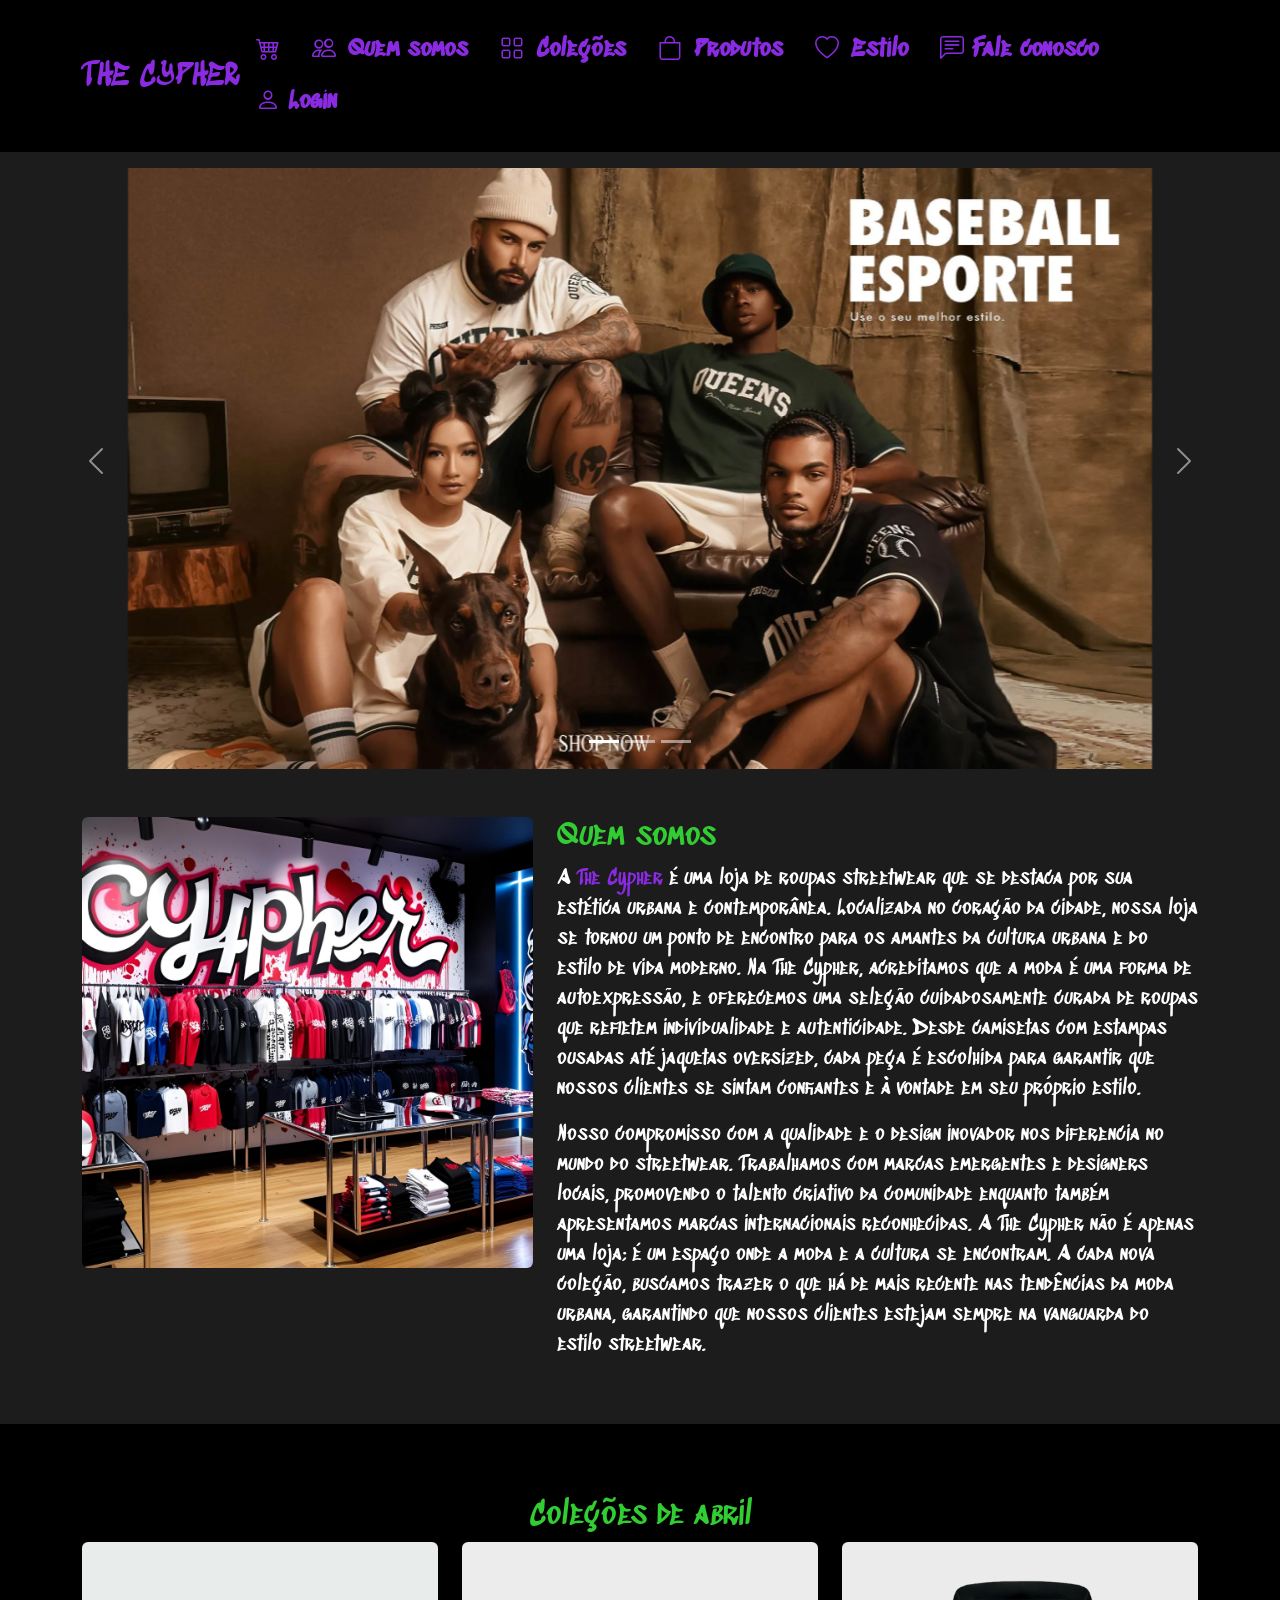
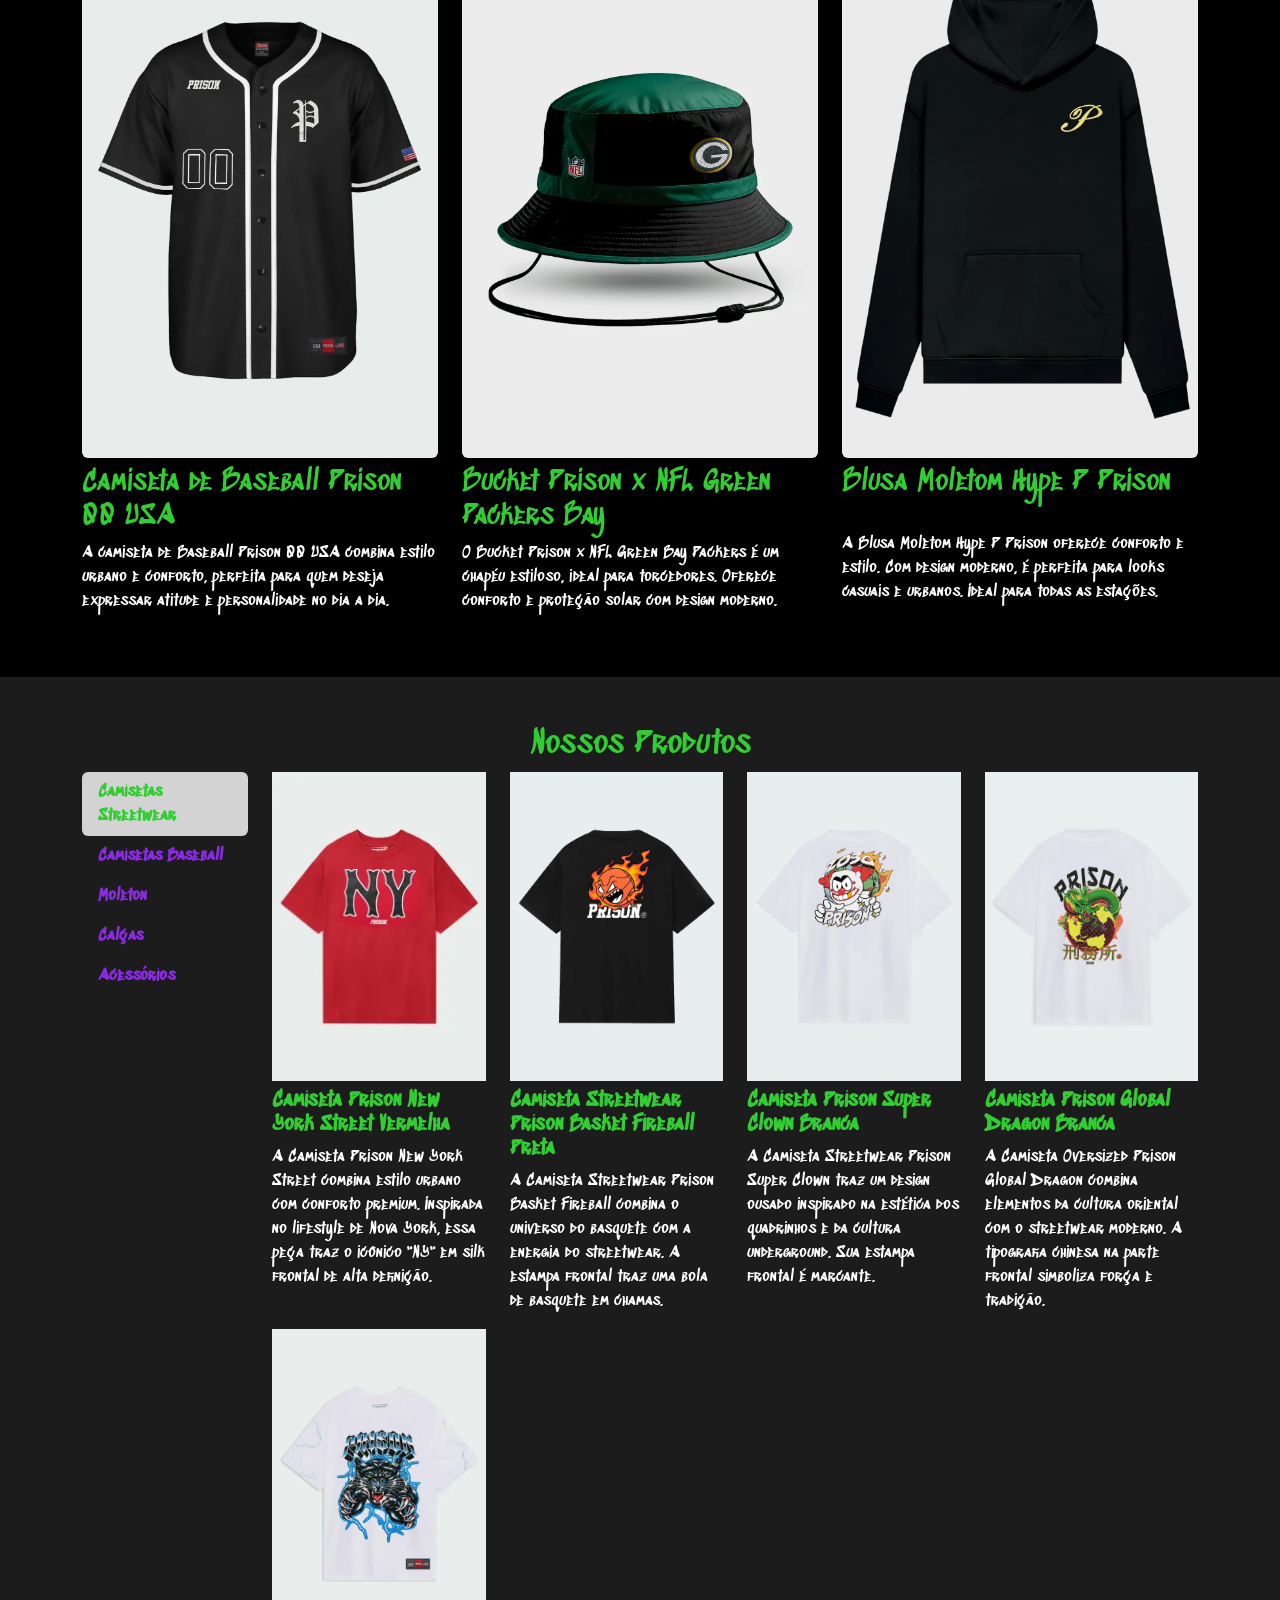
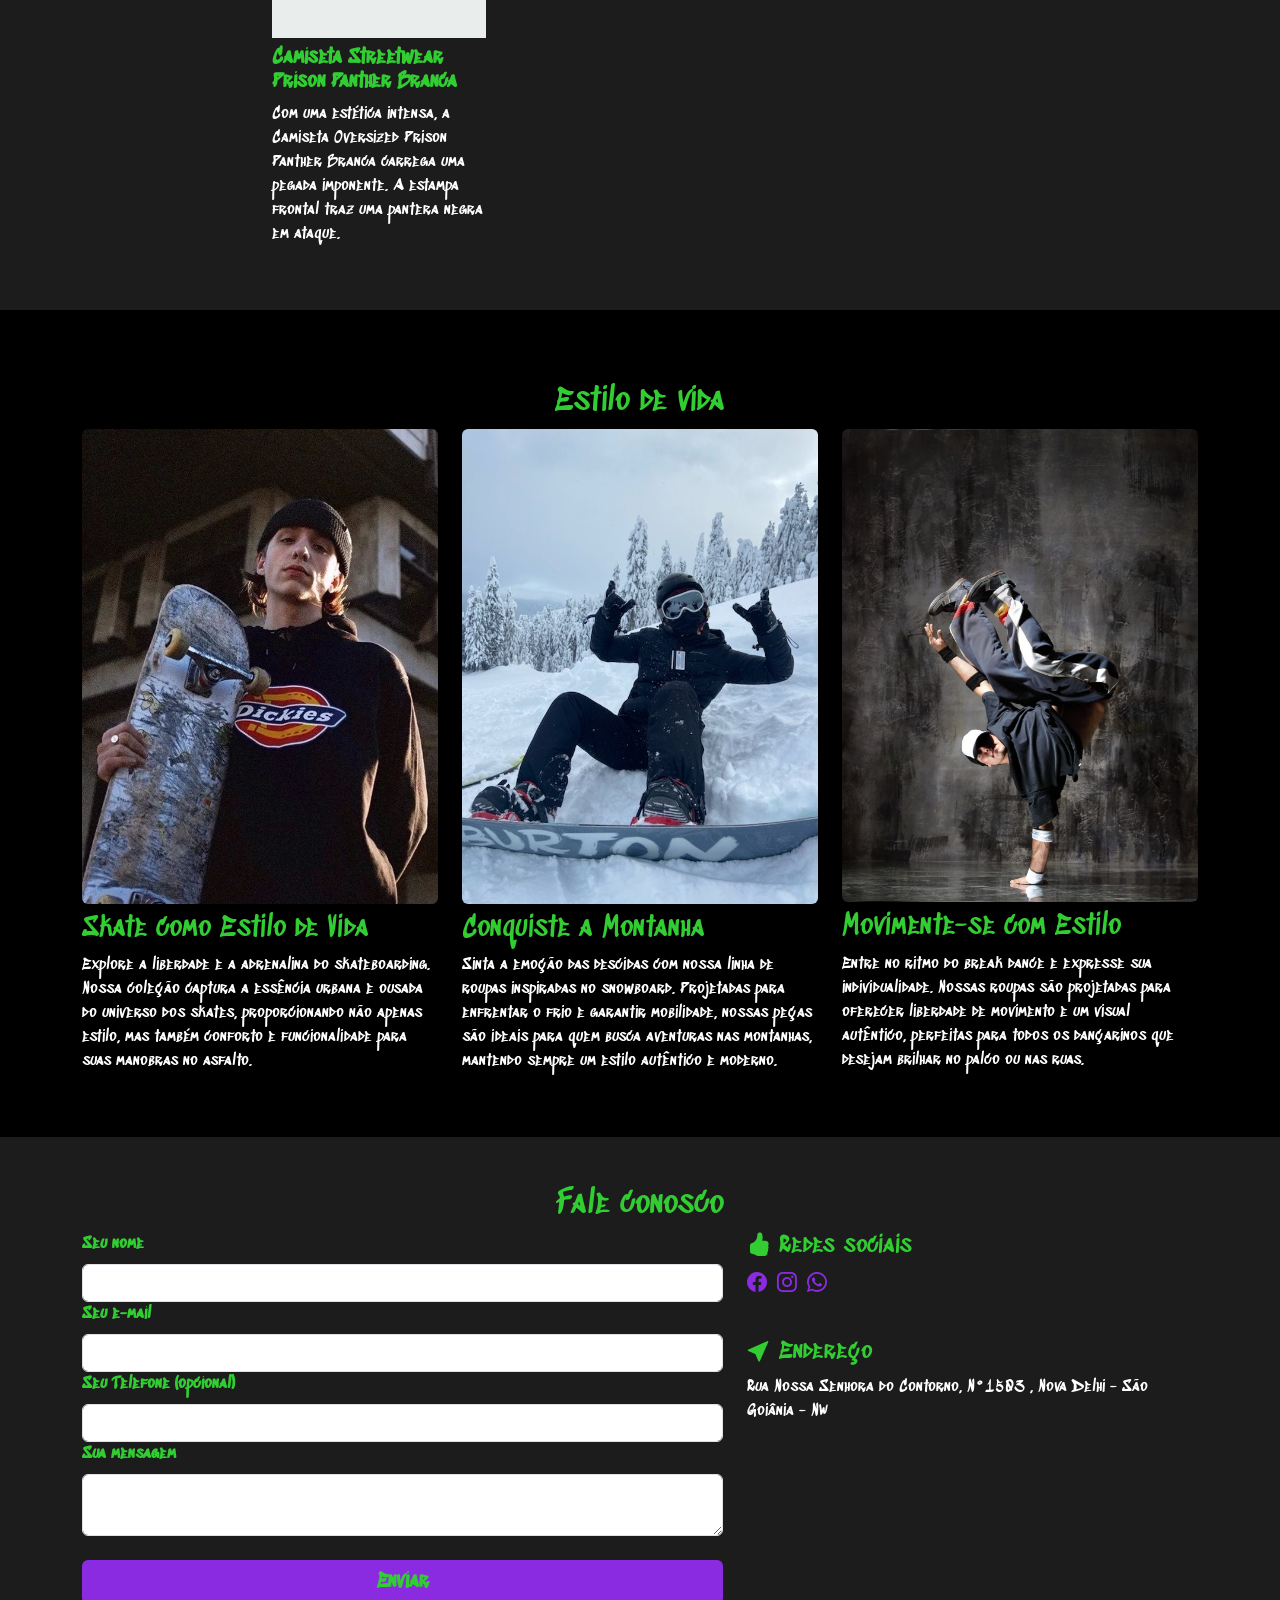
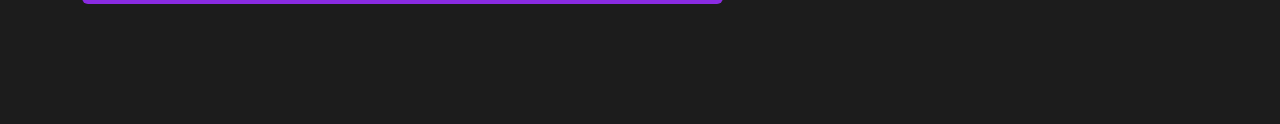
<file: index.html>
<!DOCTYPE html>  
<html lang="pt-br">  
<head>  
    <meta charset="UTF-8">  
    <meta name="viewport" content="width=device-width, initial-scale=1.0">  
    <link href="https://cdn.jsdelivr.net/npm/bootstrap@5.3.5/dist/css/bootstrap.min.css" rel="stylesheet" integrity="sha384-SgOJa3DmI69IUzQ2PVdRZhwQ+dy64/BUtbMJw1MZ8t5HZApcHrRKUc4W0kG879m7" crossorigin="anonymous">  
    <link rel="preconnect" href="https://fonts.googleapis.com">  
    <link rel="preconnect" href="https://fonts.gstatic.com" crossorigin>  
    <link href="https://fonts.googleapis.com/css2?family=Sedgwick+Ave&family=Sedgwick+Ave+Display&family=Special+Gothic+Condensed+One&display=swap" rel="stylesheet">  
    <link rel="stylesheet" href="https://cdn.jsdelivr.net/npm/bootstrap-icons@1.11.3/font/bootstrap-icons.min.css">  
    <link rel="stylesheet" href="css/style.css">  
    <title>THE CYPHER ORIGIN</title>  
</head>  
<body>  
    <header class="navbar navbar-expand-lg sticky-top p-4" id="cabecalho">  
        <div class="container">  
            <h1 class="navbar-brand m-0 fs-2 title-cor">THE CYPHER</h1>  
            <button class="navbar-toggler" data-bs-toggle="collapse" data-bs-target="#Menu-nav">  
                <span class="navbar-toggler-icon"></span>  
            </button>  
            <nav class="navbar-collapse collapse justify-content-end" id="Menu-nav">  
                <ul class="nav nav-pills d-block d-md-flex">  
                    <li class="nav-item fw fw-bold">  
                        <a href="pages/carrinho.html" class="nav-link fs-4">  
                            <i class="bi bi-cart4"></i>    
                        </a>  
                    </li>  
                    <li class="nav-item fw fw-bold">  
                        <a href="#quem-somos" class="nav-link active fs-4">  
                            <i class="bi bi-people me-1"></i>  
                            Quem somos  
                        </a>  
                    </li>  
                    <li class="nav-item fw fw-bold">  
                        <a href="#Coleções" class="nav-link fs-4">  
                            <i class="bi bi-grid me-1"></i>  
                            Coleções  
                        </a>  
                    </li>  
                    <li class="nav-item fw fw-bold">  
                        <a href="#Produtos" class="nav-link fs-4">  
                            <i class="bi bi-bag me-1"></i>  
                            Produtos  
                        </a>  
                    </li>  
                    <li class="nav-item fw fw-bold">  
                        <a href="#Estilo-vida" class="nav-link fs-4">  
                            <i class="bi bi-heart me-1"></i>  
                            Estilo  
                        </a>  
                    </li>  
                    <li class="nav-item fw fw-bold">  
                        <a href="#fale-conosco" class="nav-link fs-4">  
                            <i class="bi bi-chat-left-text"></i>  
                            Fale conosco  
                        </a>  
                    </li>
                    <li class="nav-item fw fw-bold">  
                        <a href="pages/cruid.html" class="nav-link fs-4">  
                            <i class="bi bi bi-person"></i>  
                                Login
                        </a>  
                    </li>        
                </ul>  
            </nav>  
        </div>  
    </header>  
    <div data-bs-spy="scroll" data-bs-target="#cabecalho" data-bs-smooth-scroll="true">  
        <section>  
            <div class="carousel slide pt-3" data-bs-ride="carousel" id="carousel">  
                <div class="carousel-inner">  
                    <div class="carousel-item active" data-bs-interval="5000">  
                        <div class="d-flex justify-content-center">  
                            <img class="img-fluid" src="./img/banner_basket.webp" alt="Banner de basquete" style="width: 80%;">  
                        </div>  
                    </div>  
                    <div class="carousel-item" data-bs-interval="5000">  
                        <div class="d-flex justify-content-center">
                            <img class="img-fluid" src="./img/prisonbaner.webp" alt="Banner da prisão" style="width: 80%;">  
                        </div>
                    </div>  
                    <div class="carousel-item" data-bs-interval="5000">  
                        <div class="d-flex justify-content-center">
                            <img class="img-fluid" src="./img/baner-fottamerican.webp" alt="Banner de futebol americano" style="width: 80%;">  
                        </div>
                    </div>  
                </div>  
                <button class="carousel-control-prev" type="button" data-bs-target="#carousel" data-bs-slide="prev">  
                    <span class="carousel-control-prev-icon"></span>  
                    <span class="visually-hidden">Anterior</span>  
                </button>  
                <button class="carousel-control-next" type="button" data-bs-target="#carousel" data-bs-slide="next">  
                    <span class="carousel-control-next-icon"></span>  
                    <span class="visually-hidden">Próximo</span>  
                </button>  
                <div class="carousel-indicators">  
                    <button type="button" data-bs-target="#carousel" class="active" data-bs-slide-to="0"></button>  
                    <button type="button" data-bs-target="#carousel" data-bs-slide-to="1"></button>  
                    <button type="button" data-bs-target="#carousel" data-bs-slide-to="2"></button>  
                </div>  
            </div> 
            <div class="pt-5 pb-5" id="quem-somos">
                <div class="container">
                    <div class="row">
                        <div class="col-md-5">
                            <img src="./img/loja/THE CYPHER.png" class="d-block w-100 rounded" alt="Foto-da-loja">
                        </div>
                        <div class="col-md-7 mt-3 mt-md-0 fs-5 text-sobre">
                            <h2 class="sub-title-color">Quem somos</h2>
                            <p>A <span class="text-colored">The Cypher</span> é uma loja de roupas streetwear que se destaca por sua estética urbana e contemporânea. Localizada no coração da cidade, nossa loja se tornou um ponto de encontro para os amantes da cultura urbana e do estilo de vida moderno. Na The Cypher, acreditamos que a moda é uma forma de autoexpressão, e oferecemos uma seleção cuidadosamente curada de roupas que refletem individualidade e autenticidade. Desde camisetas com estampas ousadas até jaquetas oversized, cada peça é escolhida para garantir que nossos clientes se sintam confiantes e à vontade em seu próprio estilo.</p>
                            <p>Nosso compromisso com a qualidade e o design inovador nos diferencia no mundo do streetwear. Trabalhamos com marcas emergentes e designers locais, promovendo o talento criativo da comunidade enquanto também apresentamos marcas internacionais reconhecidas. A The Cypher não é apenas uma loja; é um espaço onde a moda e a cultura se encontram. A cada nova coleção, buscamos trazer o que há de mais recente nas tendências da moda urbana, garantindo que nossos clientes estejam sempre na vanguarda do estilo streetwear.</p>
                        </div>
                    </div>
                </div>
            </div>
        </section> 
        <section id="Coleções" class="pt-5 pb-5 container-color">
            <div class="container">
                <div class="row mt-4">
                    <h2 class="text-center sub-title-color"> Coleções de abril</h2>
                </div>
                <div class="row">  
                    <div class="col-md-4">
                        <img src="./img/coleções/camisa_baseball_1.webp" alt="camisa de baseball" class="d-block w-100 rounded mb-2">
                        <h3 class="sub-title-color">
                            Camiseta de Baseball Prison 00 USA
                        </h3>
                        <p class="text-sobre">A camiseta de Baseball Prison 00 USA combina estilo urbano e conforto, perfeita para quem deseja expressar atitude e personalidade no dia a dia.</p>
                    </div>
                    <div class="col-md-4">
                        <img src="./img/coleções/buckt.webp" alt="camisa de baseball" class="d-block w-100 rounded mb-2">
                        <h3 class="sub-title-color">
                            Bucket Prison x NFL Green Packers Bay
                        </h3>
                        <p class="text-sobre">O Bucket Prison x NFL Green Bay Packers é um chapéu estiloso, ideal para torcedores. Oferece conforto e proteção solar com design moderno.</p>
                    </div>
                    <div class="col-md-4 col-color">
                        <img src="./img/coleções/moleton.webp" alt="camisa de baseball" class="d-block w-100 rounded mb-2">
                        <h3 class="sub-title-color">
                            Blusa Moletom Hype P Prison
                        </h3><br>
                        <p class="text-sobre">A Blusa Moletom Hype P Prison oferece conforto e estilo. Com design moderno, é perfeita para looks casuais e urbanos. Ideal para todas as estações.</p>
                    </div>
                </div>
            </div>
        </section>
        <section id="Produtos" class="pt-5 pb-5">  
            <div class="container">  
                <div class="row">  
                    <h2 class="sub-title-color text-center">Nossos Produtos</h2>  
                </div>  
                <div class="row">  
                    <aside class="col-md-2">  
                        <nav class="nav nav-pills flex-column nav-produtos">  
                            <button type="button" data-bs-toggle="tab" data-bs-target="#camisas-streetwear" class="fw-bold text-start nav-link sub-menu-color active">Camisetas Streetwear</button>  
                            <button type="button" data-bs-toggle="tab" data-bs-target="#camisas-baseball" class="fw-bold text-start nav-link sub-menu-color">Camisetas Baseball</button>  
                            <button type="button" data-bs-toggle="tab" data-bs-target="#moleton" class="fw-bold text-start nav-link sub-menu-color">Moleton</button>  
                            <button type="button" data-bs-toggle="tab" data-bs-target="#calças" class="fw-bold text-start nav-link sub-menu-color">Calças</button>  
                            <button type="button" data-bs-toggle="tab" data-bs-target="#acessorios" class="fw-bold text-start nav-link sub-menu-color">Acessórios</button>  
                        </nav>  
                    </aside>  
                    <div class="col-md-10">  
                        <div class="tab-content">  
                            <!-- Aba Camisas Streetwear -->  
                            <div class="tab-pane active" id="camisas-streetwear">  
                                <div class="row">  
                                    <div class="col-md-3">  
                                        <img class="d-block w-100" src="img/produtos/camisa-streetwar/camisa_prison_vermelha.webp" alt="Camiseta Prison New York Street Vermelha">  
                                        <h5 class="sub-title-color fw-bold mt-2">Camiseta Prison New York Street Vermelha</h5>  
                                        <p class="text-sobre">A Camiseta Prison New York Street combina estilo urbano com conforto premium. Inspirada no lifestyle de Nova York, essa peça traz o icônico "NY" em silk frontal de alta definição.</p>  
                                    </div>  
                                    <div class="col-md-3">  
                                        <img class="d-block w-100" src="img/produtos/camisa-streetwar/camisa-preta.webp" alt="Camiseta Streetwear Prison Basket Fireball Preta">  
                                        <h5 class="sub-title-color fw-bold mt-2">Camiseta Streetwear Prison Basket Fireball Preta</h5>  
                                        <p class="text-sobre">A Camiseta Streetwear Prison Basket Fireball combina o universo do basquete com a energia do streetwear. A estampa frontal traz uma bola de basquete em chamas.</p>  
                                    </div>  
                                    <div class="col-md-3">  
                                        <img class="d-block w-100" src="img/produtos/camisa-streetwar/camisa-branca.webp" alt="Camiseta Streetwear Prison Super Clown Branca">  
                                        <h5 class="sub-title-color fw-bold mt-2">Camiseta Prison Super Clown Branca</h5>  
                                        <p class="text-sobre">A Camiseta Streetwear Prison Super Clown traz um design ousado inspirado na estética dos quadrinhos e da cultura underground. Sua estampa frontal é marcante.</p>  
                                    </div>  
                                    <div class="col-md-3">  
                                        <img class="d-block w-100" src="img/produtos/camisa-streetwar/branca-global.webp" alt="Camiseta Prison Global Dragon Branca">  
                                        <h5 class="sub-title-color fw-bold mt-2">Camiseta Prison Global Dragon Branca</h5>  
                                        <p class="text-sobre">A Camiseta Oversized Prison Global Dragon combina elementos da cultura oriental com o streetwear moderno. A tipografia chinesa na parte frontal simboliza força e tradição.</p>  
                                    </div>  
                                    <div class="col-md-3">  
                                        <img class="d-block w-100" src="img/produtos/camisa-streetwar/phanter-branca.webp" alt="Camiseta Streetwear Prison Panther Branca">  
                                        <h5 class="sub-title-color fw-bold mt-2">Camiseta Streetwear Prison Panther Branca</h5>  
                                        <p class="text-sobre">Com uma estética intensa, a Camiseta Oversized Prison Panther Branca carrega uma pegada imponente. A estampa frontal traz uma pantera negra em ataque.</p>  
                                    </div>  
                                </div>  
                            </div> 
                            <div class="tab-pane" id="camisas-baseball">  
                                <div class="row">  
                                    <div class="col-md-3">  
                                        <img class="d-block w-100" src="img/produtos/camisa-streetwar/baseball-branca.webp" alt="Camisa Prison Baseball NY Off White">  
                                        <h5 class="sub-title-color fw-bold mt-2">Camisa Prison Baseball NY Off White</h5>  
                                        <p class="text-sobre">A Camisa Baseball NY Off-White é a fusão perfeita entre a cultura streetwear e o clássico design das jerseys de baseball. Essa peça é ideal para quem busca um visual autêntico.</p>  
                                    </div>  
                                    <div class="col-md-3">  
                                        <img class="d-block w-100" src="img/produtos/camisa-streetwar/baseball-preta.webp" alt="Camiseta de Baseball Prison 00 USA">  
                                        <h5 class="sub-title-color fw-bold mt-2">Camiseta de Baseball Prison 00 USA</h5>  
                                        <p class="text-sobre">A Camiseta Baseball 00 USA Prison é a união entre streetwear e a tradição dos esportes americanos. Com um design inspirado nas jerseys clássicas do baseball.</p>  
                                    </div>  
                                    <div class="col-md-3">  
                                        <img class="d-block w-100" src="img/produtos/camisa-streetwar/baseball-azul.webp" alt="Camiseta Baseball Jersey Prison 23 Azul Royal">  
                                        <h5 class="sub-title-color fw-bold mt-2">Camiseta Baseball Jersey Prison 23 Azul Royal</h5>  
                                        <p class="text-sobre">A Camiseta Baseball Jersey Prison Azul Royal é a fusão entre estilo e tradição esportiva. Inspirada no universo do baseball americano.</p>  
                                    </div>  
                                    <div class="col-md-3">  
                                        <img class="d-block w-100" src="img/produtos/camisa-streetwar/baseball-red.webp" alt="Camiseta Baseball Jersey Prison 23 Vinho">  
                                        <h5 class="sub-title-color fw-bold mt-2">Camiseta Baseball Jersey Prison 23 Vinho</h5>  
                                        <p class="text-sobre">A Camiseta Baseball Jersey Prison é uma peça exclusiva que combina estilo autêntico e qualidade premium. Inspirada no universo do Baseball.</p>  
                                    </div>  
                                    <div class="col-md-3">  
                                        <img class="d-block w-100" src="img/produtos/camisa-streetwar/bassebal-jersey.webp" alt="Camiseta de Baseball Listrada Jersey Prison New York">  
                                        <h5 class="sub-title-color fw-bold mt-2">Camiseta de Baseball Listrada Jersey Prison New York</h5>  
                                        <p class="text-sobre">A Camiseta Baseball Jersey Prison New York é a peça essencial para quem busca unir estilo e funcionalidade. Inspirada no conceito dos esportes americanos.</p>  
                                    </div>  
                                </div>  
                            </div>
                            <div class="tab-pane" id="moleton">  
                                <div class="row">  
                                    <div class="col-md-3">  
                                        <img class="d-block w-100" src="img/produtos/camisa-streetwar/moleton-black.webp" alt="Camisa Prison Baseball NY Off White">  
                                        <h5 class="sub-title-color fw-bold mt-2">Blusa Moletom Prison Logo Preto Minimalism</h5>  
                                        <p class="text-sobre">O Moletom Prison Logo Preto Minimalism é a escolha ideal para quem busca simplicidade e sofisticação. Com design minimalista, ele apresenta a logo da Prison </p>  
                                    </div>  
                                    <div class="col-md-3">  
                                        <img class="d-block w-100" src="img/produtos/camisa-streetwar/moleton-over-size.webp" alt="Camiseta de Baseball Prison 00 USA">  
                                        <h5 class="sub-title-color fw-bold mt-2">Moletom Oversized Black Edition Prison</h5>  
                                        <p class="text-sobre">Adicione um toque de sofisticação ao seu visual com a Blusa de Moletom Lisa Preto Ultra Black Prison. Esta peça exclusiva combina um design minimalista com detalhes único</p>  
                                    </div>  
                                    <div class="col-md-3">  
                                        <img class="d-block w-100" src="img/produtos/camisa-streetwar/moleton-bege.webp" alt="Camiseta Baseball Jersey Prison 23 Azul Royal">  
                                        <h5 class="sub-title-color fw-bold mt-2">Blusa de Moletom Vintage logo Prison Marrom</h5>  
                                        <p class="text-sobre">Conforto e estilo clássico se unem nesta blusa de moletom vintage. Perfeita para quem busca uma peça versátil e cheia de personalidade</p>  
                                    </div>  
                                    <div class="col-md-3">  
                                        <img class="d-block w-100" src="img/produtos/camisa-streetwar/moleton-yellow.webp" alt="Camiseta Baseball Jersey Prison 23 Vinho">  
                                        <h5 class="sub-title-color fw-bold mt-2">Blusa Moletom Streetwear Tie Dye Yellow</h5>  
                                        <p class="text-sobre">Adicione um toque de estilo Streetwear ao seu visual com a Blusa Moletom Streetwear Tie Dye Yellow. Perfeita para quem busca andar mais no hype e contemporâneo</p>  
                                    </div>  
                                    <div class="col-md-3">  
                                        <img class="d-block w-100" src="img/produtos/camisa-streetwar/moleton-special.webp" alt="Camiseta de Baseball Listrada Jersey Prison New York">  
                                        <h5 class="sub-title-color fw-bold mt-2">Jaqueta College Prison X NFL 1920 Edição Especial</h5>  
                                        <p class="text-sobre">A Jaqueta College Prison x NFL 1920 é uma celebração única da união entre esporte e streetwear. Inspirada na estética dos anos 90, esta peça combina o luxo e a exclusividade da Prison® </p>  
                                    </div>  
                                </div>  
                            </div> 
                            <div class="tab-pane" id="calças">  
                                <div class="row">  
                                    <div class="col-md-3">  
                                        <img class="d-block w-100" src="img/produtos/camisa-streetwar/calças-pretas.webp" alt="Camisa Prison Baseball NY Off White">  
                                        <h5 class="sub-title-color fw-bold mt-2">Calça Cargo Prison Preta</h5>  
                                        <p class="text-sobre">A Calça Cargo Prison Preta traz o melhor do streetwear aliado ao conceito esportivo do futebol americano. Esta peça é essencial para quem busca estilo,</p>  
                                    </div>  
                                    <div class="col-md-3">  
                                        <img class="d-block w-100" src="img/produtos/camisa-streetwar/calça-moleton.webp" alt="Camiseta de Baseball Prison 00 USA">  
                                        <h5 class="sub-title-color fw-bold mt-2">Calça Moletom logo Essencial Prison</h5>  
                                        <p class="text-sobre">A Calça Moletom Logo Essencial da Prison é a escolha perfeita para quem busca estilo e conforto no dia a dia. Produzida em material peluciado premium,</p>  
                                    </div>  
                                    <div class="col-md-3">  
                                        <img class="d-block w-100" src="img/produtos/camisa-streetwar/calça-prison.webp" alt="Camiseta Baseball Jersey Prison 23 Azul Royal">  
                                        <h5 class="sub-title-color fw-bold mt-2">Calça Prison White Line Premium</h5>  
                                        <p class="text-sobre">A Calça Prison White Line Premium é uma peça que une design moderno e conforto excepcional. Com detalhes em linhas brancas que destacam o estilo único da Prison, </p>  
                                    </div>  
                                    <div class="col-md-3">  
                                        <img class="d-block w-100" src="img/produtos/camisa-streetwar/calças-borda-rangers.webp" alt="Camiseta Baseball Jersey Prison 23 Vinho">  
                                        <h5 class="sub-title-color fw-bold mt-2">Calça Moletom Prison x NFL Raiders Bordado Preta</h5>  
                                        <p class="text-sobre">A Calça Moletom Prison x NFL Raiders Preta combina o legado dos Raiders com o autêntico estilo streetwear da Prison®. Feita para quem busca exclusividade</p>  
                                    </div>  
                                    <div class="col-md-3">  
                                        <img class="d-block w-100" src="img/produtos/camisa-streetwar/calças-vegas-raiders.webp" alt="Camiseta de Baseball Listrada Jersey Prison New York">  
                                        <h5 class="sub-title-color fw-bold mt-2">Calça Moletom Prison x NFL Las Vegas Raiders</h5>  
                                        <p class="text-sobre">A Calça Moletom Prison x NFL Las Vegas Raiders é para quem busca exclusividade e um estilo streetwear autêntico. Criada em colaboração com a NFL </p>  
                                    </div>  
                                </div>  
                            </div> 
                            <div class="tab-pane" id="acessorios">  
                                <div class="row">  
                                    <div class="col-md-3">  
                                        <img class="d-block w-100" src="img/produtos/camisa-streetwar/bone-red.webp" alt="Camisa Prison Baseball NY Off White">  
                                        <h5 class="sub-title-color fw-bold mt-2">Boné dad hat Prison New York</h5>  
                                        <p class="text-sobre">Autenticidade e estilo: o boné aba curva PRISON é perfeito para quem busca exclusividade. Inspirado no design clássico de Nova York,</p>  
                                    </div>  
                                    <div class="col-md-3">  
                                        <img class="d-block w-100" src="img/produtos/camisa-streetwar/bone-white.webp" alt="Camiseta de Baseball Prison 00 USA">  
                                        <h5 class="sub-title-color fw-bold mt-2">Boné dad hat Prison logo sport</h5>  
                                        <p class="text-sobre">Eleve o nível do seu visual com o Boné Prison Deadheat Aba Curva. Desenvolvido com um design icônico e bordado em alto relevo, este acessório é a escolha ideal </p>  
                                    </div>  
                                    <div class="col-md-3">  
                                        <img class="d-block w-100" src="img/produtos/camisa-streetwar/bone-dark.webp" alt="Camiseta Baseball Jersey Prison 23 Azul Royal">  
                                        <h5 class="sub-title-color fw-bold mt-2">Boné dad hat Prison champions</h5>  
                                        <p class="text-sobre">O Boné Aba Curva New York Champions da Prison® une autenticidade e exclusividade em uma peça icônica para o seu look. Inspirado no universo esportivo americano, </p>  
                                    </div>  
                                    <div class="col-md-3">  
                                        <img class="d-block w-100" src="img/produtos/camisa-streetwar/bag-blask.webp" alt="Camiseta Baseball Jersey Prison 23 Vinho">  
                                        <h5 class="sub-title-color fw-bold mt-2">Sholder Bag Prison x NFL philadefia eagles</h5>  
                                        <p class="text-sobre">A Shoulder Bag Prison x NFL Philadelphia Eagles é o acessório perfeito para quem curte football americano e busca praticidade com estilo.</p>  
                                    </div>  
                                    <div class="col-md-3">  
                                        <img class="d-block w-100" src="img/produtos/camisa-streetwar/chaveiro.webp" alt="Camiseta de Baseball Listrada Jersey Prison New York">  
                                        <h5 class="sub-title-color fw-bold mt-2">Chaveiro Cordão Prison NY Sport</h5>  
                                        <p class="text-sobre">Adicione um toque de estilo urbano ao seu dia a dia com o Chaveiro Cordão Prison NY Sport. Este acessório é a combinação perfeita de funcionalidade e design moderno,</p>  
                                    </div>  
                                </div>  
                            </div>
                        </div>  
                    </div>  
                </div>  
            </div>  
        </section>
        <section id="Estilo-vida" class="pt-5 pb-5 container-color">
            <div class="container">
                <div class="row mt-4">
                    <h2 class="text-center sub-title-color">Estilo de vida</h2>
                </div>
                <div class="row">  
                    <div class="col-md-4">
                        <img src="./img/estilo de vida/skate.jpeg" alt="camisa de baseball" class="d-block w-100 rounded mb-2">
                        <h3 class="sub-title-color">
                            Skate como Estilo de Vida
                        </h3>
                        <p class="text-sobre"> Explore a liberdade e a adrenalina do skateboarding. Nossa coleção captura a essência urbana e ousada do universo dos skates, proporcionando não apenas estilo, mas também conforto e funcionalidade para suas manobras no asfalto.</p>
                    </div>
                    <div class="col-md-4">
                        <img src="./img/estilo de vida/snow.jpeg" alt="camisa de baseball" class="d-block w-100 rounded mb-2">
                        <h3 class="sub-title-color">
                            Conquiste a Montanha
                        </h3>
                        <p class="text-sobre">Sinta a emoção das descidas com nossa linha de roupas inspiradas no snowboard. Projetadas para enfrentar o frio e garantir mobilidade, nossas peças são ideais para quem busca aventuras nas montanhas, mantendo sempre um estilo autêntico e moderno.</p>
                    </div>
                    <div class="col-md-4 col-color">
                        <img src="./img/estilo de vida/break.jpeg" alt="camisa de baseball" class="d-block w-100 rounded mb-2">
                        <h3 class="sub-title-color">
                            Movimente-se com Estilo
                        </h3>
                        <p class="text-sobre">Entre no ritmo do break dance e expresse sua individualidade. Nossas roupas são projetadas para oferecer liberdade de movimento e um visual autêntico, perfeitas para todos os dançarinos que desejam brilhar no palco ou nas ruas.</p>
                    </div>
                </div>
            </div>
        </section>
        <section id="fale-conosco" class="pt-5 pb-5 ">
            <div class="container">
                <div class="row">
                    <h2 class="section-title text-center sub-title-color">Fale conosco</h2>
                </div>
                <div class="row">
                    <div class="col-md-7 mb-5">
                        <form>
                            <div class="mb3">
                                <label for="nome" class="form-label fw-bold sub-title-color">Seu nome</label>
                                <input type="text" id="nome" class="form-control" required>
                            </div>
                            <div class="mb3">
                                <label for="nome" class="form-label fw-bold sub-title-color">Seu e-mail</label>
                                <input type="email" id="email" class="form-control" required>
                            </div>                            
                            <div class="mb3">
                                <label for="nome" class="form-label fw-bold sub-title-color">Seu Telefone (opcional)</label>
                                <input type="tel" id="telefone" class="form-control">
                            </div>
                            <div class="mb3">
                                <label for="mensagem" class="form-label fw-bold sub-title-color">Sua mensagem</label>
                                <textarea id="mensagem" class="form-control" required></textarea>
                                <button type="submit" class="btn fw-bold mt-4 mb-4 fs-5 text-colored">Enviar</button>
                            </div>
                        </form>
                    </div>
                    <div class="col-md-5">
                        <div class="row">
                            <h3 class="section-title fs-4 sub-title-color">
                                <i class="bi bi-hand-thumbs-up-fill"></i>
                                Redes sociais</h3>
                            <ul class="social-links">
                                <li class="fs-5">
                                    <a href="#">
                                        <i class="bi bi-facebook title-cor"></i>
                                    </a>
                                </li>
                                <li class="fs-5 ms-1 me-1">
                                    <a href="#">
                                        <i class="bi bi-instagram title-cor"></i>
                                    </a>
                                </li>
                                <li class="fs-5">
                                    <a href="#">
                                        <i class="bi bi-whatsapp title-cor"></i>
                                    </a>
                                </li>
                            </ul>
                        </div>
                        <div class="row mt-4">
                            <h3  class="section-title fs-4 sub-title-color" >
                                <i class="bi bi-cursor-fill"></i>
                                Endereço</h3>
                            <p class="text-sobre">Rua Nossa Senhora do Contorno, N°1503 , Nova Delhi - São Goiânia - NW</p>
                        </div>
                    </div>
                </div>
            </div>
        </section>
    </div>  
    <script src="https://cdn.jsdelivr.net/npm/bootstrap@5.3.3/dist/js/bootstrap.bundle.min.js" integrity="sha384-YvpcrYf0tY3lHB60NNkmXc5s9fDVZLESaAA55NDzOxhy9GkcIdslK1eN7N6jIeHz" crossorigin="anonymous"></script>  
</body>  
</html>
</file>
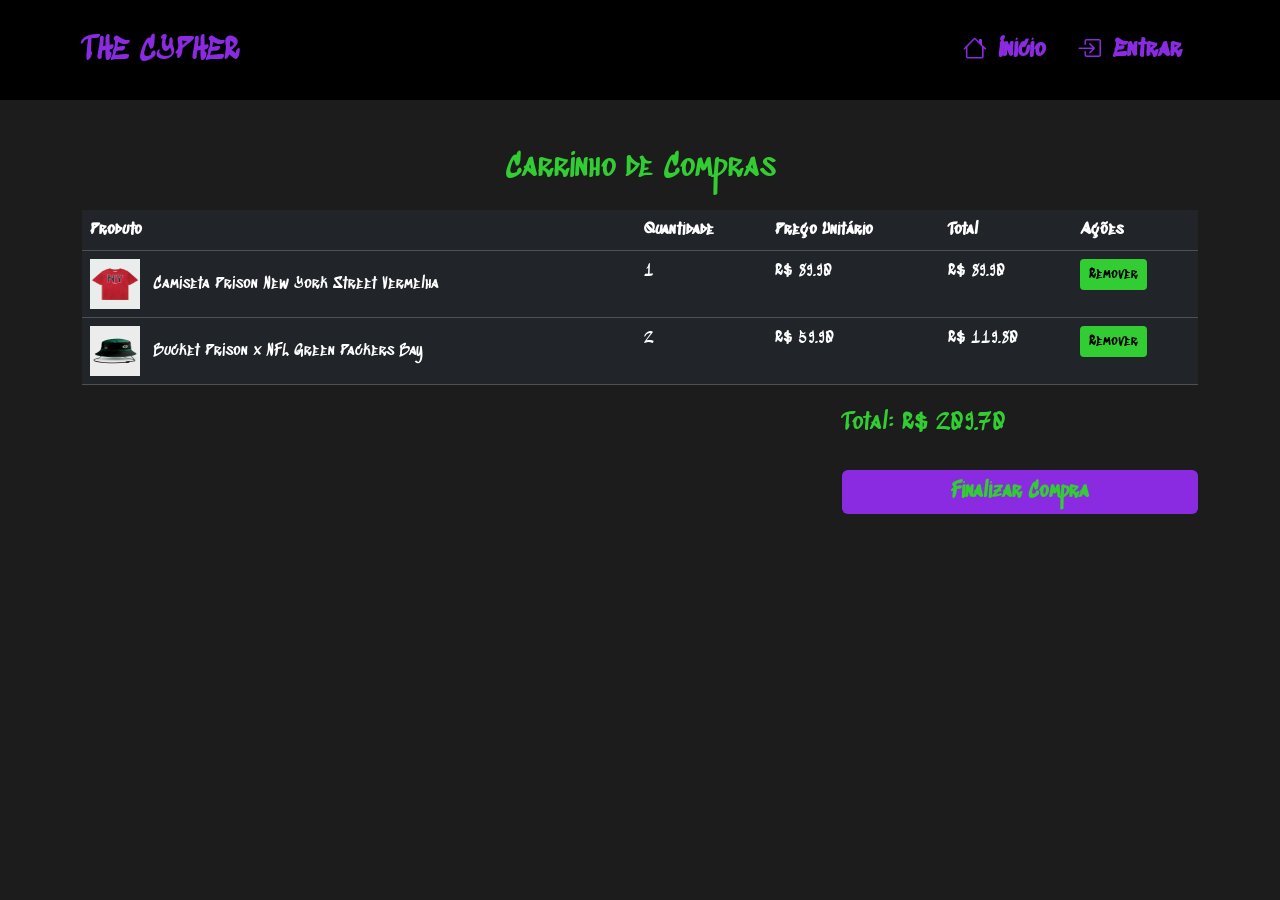
<file: carrinho.html>
<!DOCTYPE html>
<html lang="pt-br">
<head>
    <meta charset="UTF-8">
    <meta name="viewport" content="width=device-width, initial-scale=1.0">
    <link href="https://cdn.jsdelivr.net/npm/bootstrap@5.3.5/dist/css/bootstrap.min.css" rel="stylesheet" integrity="sha384-SgOJa3DmI69IUzQ2PVdRZhwQ+dy64/BUtbMJw1MZ8t5HZApcHrRKUc4W0kG879m7" crossorigin="anonymous">
    <link rel="preconnect" href="https://fonts.googleapis.com">
    <link rel="preconnect" href="https://fonts.gstatic.com" crossorigin>
    <link href="https://fonts.googleapis.com/css2?family=Sedgwick+Ave&family=Sedgwick+Ave+Display&family=Special+Gothic+Condensed+One&display=swap" rel="stylesheet">
    <link rel="stylesheet" href="https://cdn.jsdelivr.net/npm/bootstrap-icons@1.11.3/font/bootstrap-icons.min.css">
    <link rel="stylesheet" href="style.css">
    <title>Carrinho - THE CYPHER ORIGIN</title>
</head>
<body>
    <header class="navbar navbar-expand-lg sticky-top p-4" id="cabecalho">
        <div class="container">
            <h1 class="navbar-brand m-0 fs-2 title-cor">THE CYPHER</h1>
            <button class="navbar-toggler" data-bs-toggle="collapse" data-bs-target="#Menu-nav">
                <span class="navbar-toggler-icon"></span>
            </button>
            <nav class="navbar-collapse collapse justify-content-end" id="Menu-nav">
                <ul class="nav nav-pills d-block d-md-flex">
                    <li class="nav-item fw fw-bold">
                        <a href="index.html" class="nav-link fs-4">
                            <i class="bi bi-house me-1"></i>
                            Início
                        </a>
                    </li>
                    <li class="nav-item fw fw-bold">
                        <a href="Entrar.html" class="nav-link fs-4">
                            <i class="bi bi-box-arrow-in-right me-1"></i>
                            Entrar
                        </a>
                    </li>
                </ul>
            </nav>
        </div>
    </header>

    <div class="pt-5 pb-5 container-color-2">
        <div class="container">
            <h2 class="text-center sub-title-color">Carrinho de Compras</h2>
            <div class="row mt-4">
                <div class="col-md-12">
                    <table class="table table-dark">
                        <thead>
                            <tr>
                                <th class="text-colored">Produto</th>
                                <th class="text-colored">Quantidade</th>
                                <th class="text-colored">Preço Unitário</th>
                                <th class="text-colored">Total</th>
                                <th class="text-colored">Ações</th>
                            </tr>
                        </thead>
                        <tbody>
                            <tr>
                                <td class="text-sobre">
                                    <img src="img/produtos/camisa-streetwar/camisa_prison_vermelha.webp" alt="Camiseta" style="width: 50px; height: 50px;" class="me-2 img-fluid">
                                    Camiseta Prison New York Street Vermelha
                                </td>
                                <td class="text-sobre">1</td>
                                <td class="text-sobre">R$ 89.90</td>
                                <td class="text-sobre">R$ 89.90</td>
                                <td>
                                    <button class="btn btn-sm" style="background-color: #32cd32; color: #000;">Remover</button>
                                </td>
                            </tr>
                            <tr>
                                <td class="text-sobre">
                                    <img src="img/coleções/buckt.webp" alt="Bucket" style="width: 50px; height: 50px;" class="me-2 img-fluid">
                                    Bucket Prison x NFL Green Packers Bay
                                </td>
                                <td class="text-sobre">2</td>
                                <td class="text-sobre">R$ 59.90</td>
                                <td class="text-sobre">R$ 119.80</td>
                                <td>
                                    <button class="btn btn-sm" style="background-color: #32cd32; color: #000;">Remover</button>
                                </td>
                            </tr>
                        </tbody>
                    </table>
                    <div class="row justify-content-end mt-4">
                        <div class="col-md-4">
                            <h4 class="sub-title-color">Total: R$ 209.70</h4>
                            <button type="submit" class="btn fw-bold mt-4 mb-4 fs-5" style="background-color: #8A2BE2 !important; color: #32cd32; width: 100%;">Finalizar Compra</button>
                        </div>
                    </div>
                </div>
            </div>
        </div>
    </div>

    <script src="https://cdn.jsdelivr.net/npm/bootstrap@5.3.5/dist/js/bootstrap.bundle.min.js" integrity="sha384-ENjdO4Dr2bkBIFxQpeoTz1HIcje39Wm4jDKdf19U8gI4ddQ3GYNS7NTKfAdVQSZe" crossorigin="anonymous"></script>
</body>
</html>
</file>
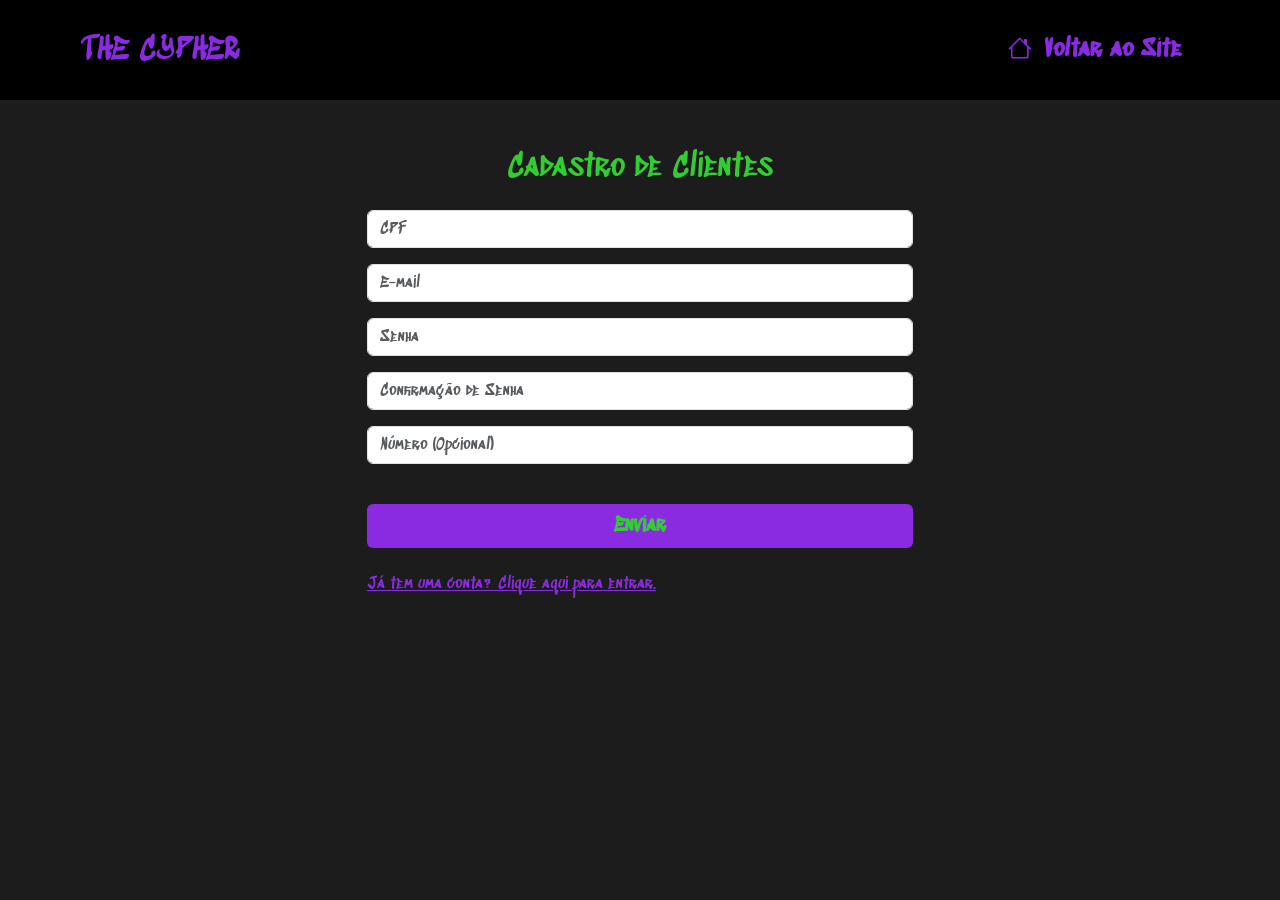
<file: cruid.html>
<!DOCTYPE html>
<html lang="pt-br">
<head>
    <meta charset="UTF-8">
    <meta name="viewport" content="width=device-width, initial-scale=1.0">
    <link href="https://cdn.jsdelivr.net/npm/bootstrap@5.3.5/dist/css/bootstrap.min.css" rel="stylesheet" integrity="sha384-SgOJa3DmI69IUzQ2PVdRZhwQ+dy64/BUtbMJw1MZ8t5HZApcHrRKUc4W0kG879m7" crossorigin="anonymous">
    <link rel="preconnect" href="https://fonts.googleapis.com">
    <link rel="preconnect" href="https://fonts.gstatic.com" crossorigin>
    <link href="https://fonts.googleapis.com/css2?family=Sedgwick+Ave&family=Sedgwick+Ave+Display&family=Special+Gothic+Condensed+One&display=swap" rel="stylesheet">
    <link rel="stylesheet" href="https://cdn.jsdelivr.net/npm/bootstrap-icons@1.11.3/font/bootstrap-icons.min.css">
    <link rel="stylesheet" href="style.css">
    <title>THE CYPHER</title>
</head>
<body>
    <header class="navbar navbar-expand-lg sticky-top p-4" id="cabecalho">
        <div class="container">
            <h1 class="navbar-brand m-0 fs-2 title-cor">THE CYPHER</h1>
            <button class="navbar-toggler" data-bs-toggle="collapse" data-bs-target="#Menu-nav">
                <span class="navbar-toggler-icon"></span>
            </button>
            <nav class="navbar-collapse collapse justify-content-end" id="Menu-nav">
                <ul class="nav nav-pills d-block d-md-flex">
                    <li class="nav-item fw fw-bold">
                        <a href="index.html" class="nav-link fs-4">
                            <i class="bi bi-house me-1"></i>
                            Voltar ao Site
                        </a>
                    </li>
                </ul>
            </nav>
        </div>
    </header>

    <div id="fale-conosco" class="pt-5 pb-5 container-color-2">
        <div class="container">
            <h2 class="text-center sub-title-color">Cadastro de Clientes</h2>
            <div class="row justify-content-center mt-4">
                <div class="col-md-6">
                    <form method="post" action="#">
                        <div class="mb-3">
                            <input type="text" name="clientCPF" class="form-control" placeholder="CPF" pattern="\d{3}\.\d{3}\.\d{3}-\d{2}" title="Formato: 000.000.000-00" required>
                        </div>
                        <div class="mb-3">
                            <input type="email" name="clientEmail" class="form-control" placeholder="E-mail" required>
                        </div>
                        <div class="mb-3">
                            <input type="password" name="clientPassword" class="form-control" placeholder="Senha" required>
                        </div>
                        <div class="mb-3">
                            <input type="password" name="clientConfirmPassword" class="form-control" placeholder="Confirmação de Senha" required>
                        </div>
                        <div class="mb-3">
                            <input type="text" name="clientNumber" class="form-control" placeholder="Número (Opcional)">
                        </div>
                            <button type="submit" class="btn fw-bold mt-4 mb-4 fs-5 text-colored">Enviar</button>
                            <p ><a href="Entrar.html" class="text-colored">Já tem uma conta? Clique aqui para entrar.</a></p>
                    </form>
                </div>
            </div>
        </div>
    </div>

    <script src="https://cdn.jsdelivr.net/npm/bootstrap@5.3.5/dist/js/bootstrap.bundle.min.js" integrity="sha384-ENjdO4Dr2bkBIFxQpeoTz1HIcje39Wm4jDKdf19U8gI4ddQ3GYNS7NTKfAdVQSZe" crossorigin="anonymous"></script>
</body>
</html>
</file>
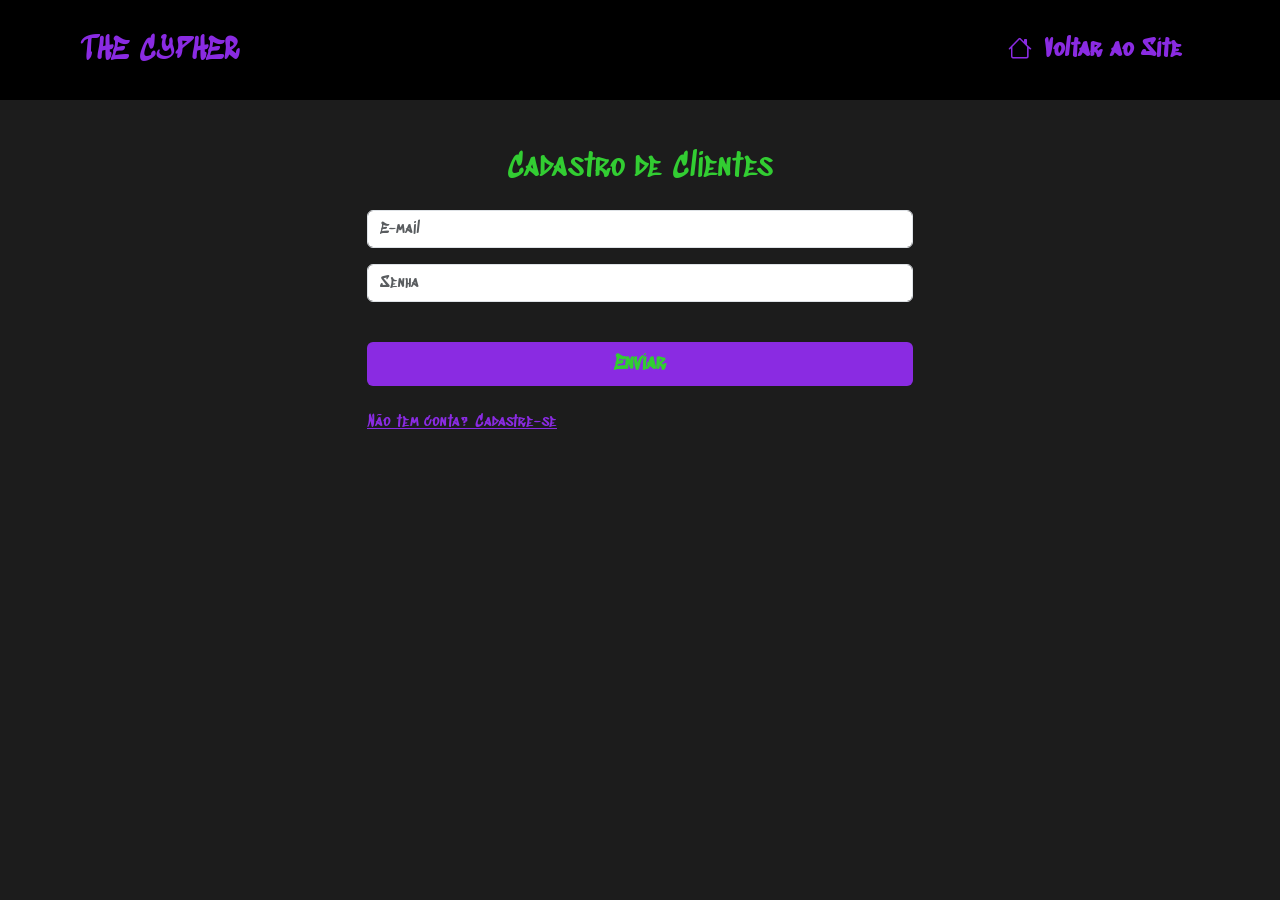
<file: Entrar.html>
<!DOCTYPE html>
<html lang="pt-br">
<head>
    <meta charset="UTF-8">
    <meta name="viewport" content="width=device-width, initial-scale=1.0">
    <link href="https://cdn.jsdelivr.net/npm/bootstrap@5.3.5/dist/css/bootstrap.min.css" rel="stylesheet" integrity="sha384-SgOJa3DmI69IUzQ2PVdRZhwQ+dy64/BUtbMJw1MZ8t5HZApcHrRKUc4W0kG879m7" crossorigin="anonymous">
    <link rel="preconnect" href="https://fonts.googleapis.com">
    <link rel="preconnect" href="https://fonts.gstatic.com" crossorigin>
    <link href="https://fonts.googleapis.com/css2?family=Sedgwick+Ave&family=Sedgwick+Ave+Display&family=Special+Gothic+Condensed+One&display=swap" rel="stylesheet">
    <link rel="stylesheet" href="https://cdn.jsdelivr.net/npm/bootstrap-icons@1.11.3/font/bootstrap-icons.min.css">
    <link rel="stylesheet" href="style.css">
    <title>THE CYPHER</title>
</head>
<body>
    <header class="navbar navbar-expand-lg sticky-top p-4" id="cabecalho">
        <div class="container">
            <h1 class="navbar-brand m-0 fs-2 title-cor">THE CYPHER</h1>
            <button class="navbar-toggler" data-bs-toggle="collapse" data-bs-target="#Menu-nav">
                <span class="navbar-toggler-icon"></span>
            </button>
            <nav class="navbar-collapse collapse justify-content-end" id="Menu-nav">
                <ul class="nav nav-pills d-block d-md-flex">
                    <li class="nav-item fw fw-bold">
                        <a href="index.html" class="nav-link fs-4">
                            <i class="bi bi-house me-1"></i>
                            Voltar ao Site
                        </a>
                    </li>
                </ul>
            </nav>
        </div>
    </header>

    <div id="fale-conosco" class="pt-5 pb-5 container-color-2">
        <div class="container">
            <h2 class="text-center sub-title-color">Cadastro de Clientes</h2>
            <div class="row justify-content-center mt-4">
                <div class="col-md-6">
                    <form method="post" action="#">
                        <div class="mb-3">
                            <input type="email" name="clientEmail" class="form-control" placeholder="E-mail" required>
                        </div>
                        <div class="mb-3">
                            <input type="password" name="clientPassword" class="form-control" placeholder="Senha" required>
                        </div>
                            <button type="submit" class="btn fw-bold mt-4 mb-4 fs-5 text-colored">Enviar</button>
                             <p ><a href="cruid.html" class="text-colored">Não tem conta? Cadastre-se</a></p>
                    </form>
                </div>
            </div>
        </div>
    </div>
    <script src="https://cdn.jsdelivr.net/npm/bootstrap@5.3.5/dist/js/bootstrap.bundle.min.js" integrity="sha384-ENjdO4Dr2bkBIFxQpeoTz1HIcje39Wm4jDKdf19U8gI4ddQ3GYNS7NTKfAdVQSZe" crossorigin="anonymous"></script>
</body>
</html>
</file>
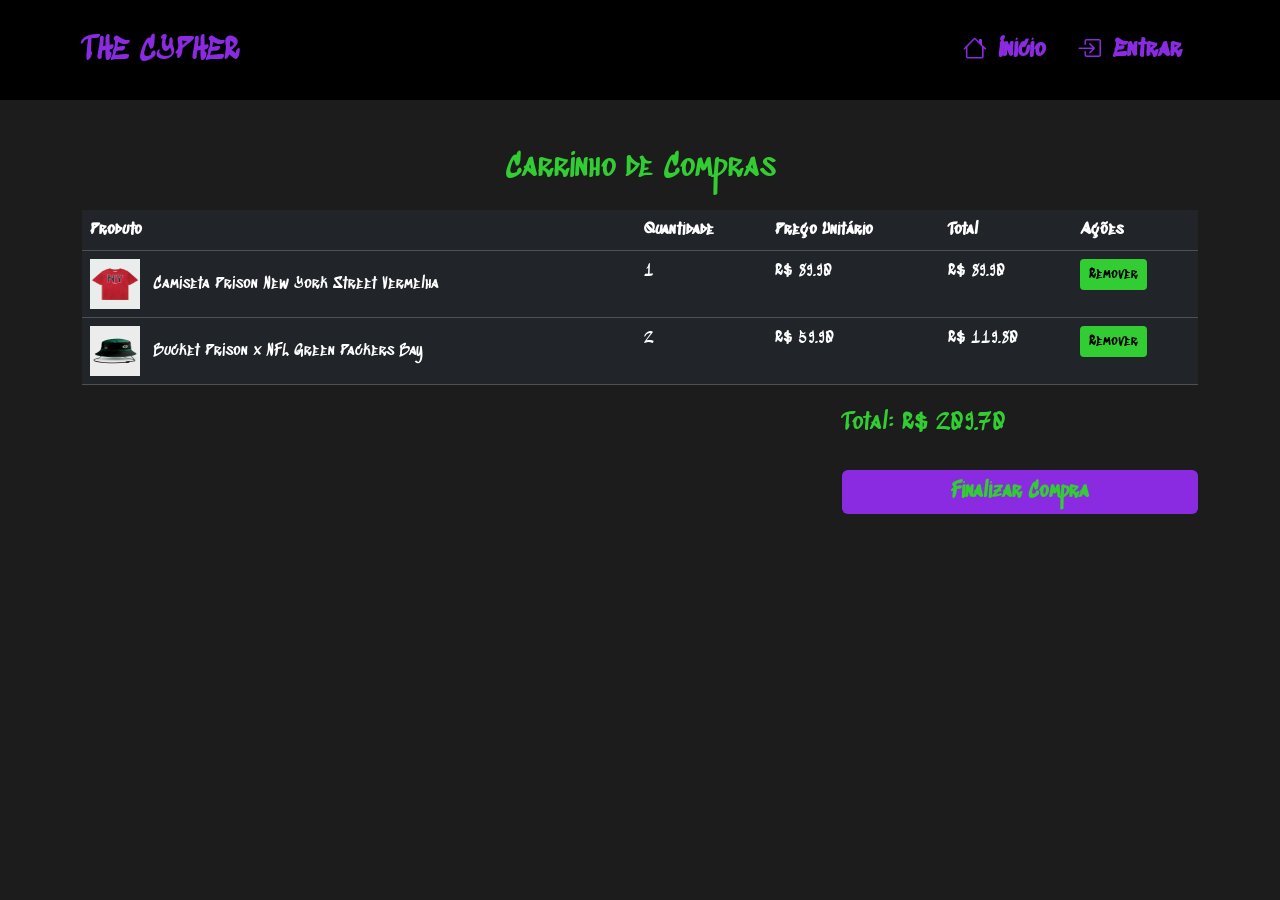
<file: pages/carrinho.html>
<!DOCTYPE html>
<html lang="pt-br">
<head>
    <meta charset="UTF-8">
    <meta name="viewport" content="width=device-width, initial-scale=1.0">
    <link href="https://cdn.jsdelivr.net/npm/bootstrap@5.3.5/dist/css/bootstrap.min.css" rel="stylesheet" integrity="sha384-SgOJa3DmI69IUzQ2PVdRZhwQ+dy64/BUtbMJw1MZ8t5HZApcHrRKUc4W0kG879m7" crossorigin="anonymous">
    <link rel="preconnect" href="https://fonts.googleapis.com">
    <link rel="preconnect" href="https://fonts.gstatic.com" crossorigin>
    <link href="https://fonts.googleapis.com/css2?family=Sedgwick+Ave&family=Sedgwick+Ave+Display&family=Special+Gothic+Condensed+One&display=swap" rel="stylesheet">
    <link rel="stylesheet" href="https://cdn.jsdelivr.net/npm/bootstrap-icons@1.11.3/font/bootstrap-icons.min.css">
    <link rel="stylesheet" href="../css/style.css">
    <title>Carrinho - THE CYPHER ORIGIN</title>
</head>
<body>
    <header class="navbar navbar-expand-lg sticky-top p-4" id="cabecalho">
        <div class="container">
            <h1 class="navbar-brand m-0 fs-2 title-cor">THE CYPHER</h1>
            <button class="navbar-toggler" data-bs-toggle="collapse" data-bs-target="#Menu-nav">
                <span class="navbar-toggler-icon"></span>
            </button>
            <nav class="navbar-collapse collapse justify-content-end" id="Menu-nav">
                <ul class="nav nav-pills d-block d-md-flex">
                    <li class="nav-item fw fw-bold">
                        <a href="../index.html" class="nav-link fs-4">
                            <i class="bi bi-house me-1"></i>
                            Início
                        </a>
                    </li>
                    <li class="nav-item fw fw-bold">
                        <a href="Entrar.html" class="nav-link fs-4">
                            <i class="bi bi-box-arrow-in-right me-1"></i>
                            Entrar
                        </a>
                    </li>
                </ul>
            </nav>
        </div>
    </header>

    <div class="pt-5 pb-5 container-color-2">
        <div class="container">
            <h2 class="text-center sub-title-color">Carrinho de Compras</h2>
            <div class="row mt-4">
                <div class="col-md-12">
                    <table class="table table-dark">
                        <thead>
                            <tr>
                                <th class="text-colored">Produto</th>
                                <th class="text-colored">Quantidade</th>
                                <th class="text-colored">Preço Unitário</th>
                                <th class="text-colored">Total</th>
                                <th class="text-colored">Ações</th>
                            </tr>
                        </thead>
                        <tbody>
                            <tr>
                                <td class="text-sobre">
                                    <img src="../img/produtos/camisa-streetwar/camisa_prison_vermelha.webp" alt="Camiseta" style="width: 50px; height: 50px;" class="me-2 img-fluid">
                                    Camiseta Prison New York Street Vermelha
                                </td>
                                <td class="text-sobre">1</td>
                                <td class="text-sobre">R$ 89.90</td>
                                <td class="text-sobre">R$ 89.90</td>
                                <td>
                                    <button class="btn btn-sm" style="background-color: #32cd32; color: #000;">Remover</button>
                                </td>
                            </tr>
                            <tr>
                                <td class="text-sobre">
                                    <img src="../img/coleções/buckt.webp" alt="Bucket" style="width: 50px; height: 50px;" class="me-2 img-fluid">
                                    Bucket Prison x NFL Green Packers Bay
                                </td>
                                <td class="text-sobre">2</td>
                                <td class="text-sobre">R$ 59.90</td>
                                <td class="text-sobre">R$ 119.80</td>
                                <td>
                                    <button class="btn btn-sm" style="background-color: #32cd32; color: #000;">Remover</button>
                                </td>
                            </tr>
                        </tbody>
                    </table>
                    <div class="row justify-content-end mt-4">
                        <div class="col-md-4">
                            <h4 class="sub-title-color">Total: R$ 209.70</h4>
                            <button type="submit" class="btn fw-bold mt-4 mb-4 fs-5" style="background-color: #8A2BE2 !important; color: #32cd32; width: 100%;">Finalizar Compra</button>
                        </div>
                    </div>
                </div>
            </div>
        </div>
    </div>

    <script src="https://cdn.jsdelivr.net/npm/bootstrap@5.3.5/dist/js/bootstrap.bundle.min.js" integrity="sha384-ENjdO4Dr2bkBIFxQpeoTz1HIcje39Wm4jDKdf19U8gI4ddQ3GYNS7NTKfAdVQSZe" crossorigin="anonymous"></script>
</body>
</html>
</file>
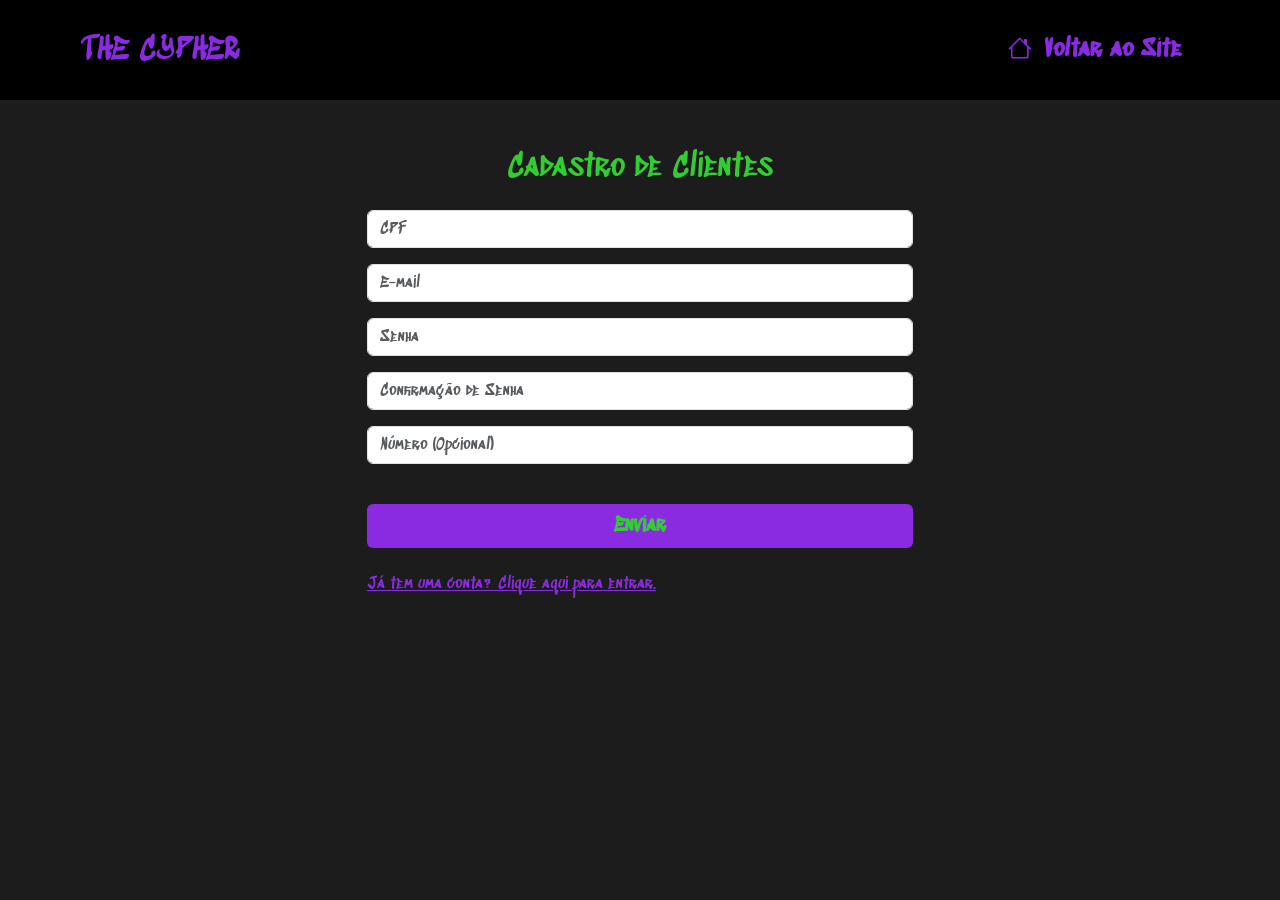
<file: pages/cruid.html>
<!DOCTYPE html>
<html lang="pt-br">
<head>
    <meta charset="UTF-8">
    <meta name="viewport" content="width=device-width, initial-scale=1.0">
    <link href="https://cdn.jsdelivr.net/npm/bootstrap@5.3.5/dist/css/bootstrap.min.css" rel="stylesheet" integrity="sha384-SgOJa3DmI69IUzQ2PVdRZhwQ+dy64/BUtbMJw1MZ8t5HZApcHrRKUc4W0kG879m7" crossorigin="anonymous">
    <link rel="preconnect" href="https://fonts.googleapis.com">
    <link rel="preconnect" href="https://fonts.gstatic.com" crossorigin>
    <link href="https://fonts.googleapis.com/css2?family=Sedgwick+Ave&family=Sedgwick+Ave+Display&family=Special+Gothic+Condensed+One&display=swap" rel="stylesheet">
    <link rel="stylesheet" href="https://cdn.jsdelivr.net/npm/bootstrap-icons@1.11.3/font/bootstrap-icons.min.css">
    <link rel="stylesheet" href="../css/style.css">
    <title>THE CYPHER</title>
</head>
<body>
    <header class="navbar navbar-expand-lg sticky-top p-4" id="cabecalho">
        <div class="container">
            <h1 class="navbar-brand m-0 fs-2 title-cor">THE CYPHER</h1>
            <button class="navbar-toggler" data-bs-toggle="collapse" data-bs-target="#Menu-nav">
                <span class="navbar-toggler-icon"></span>
            </button>
            <nav class="navbar-collapse collapse justify-content-end" id="Menu-nav">
                <ul class="nav nav-pills d-block d-md-flex">
                    <li class="nav-item fw fw-bold">
                        <a href="../index.html" class="nav-link fs-4">
                            <i class="bi bi-house me-1"></i>
                            Voltar ao Site
                        </a>
                    </li>
                </ul>
            </nav>
        </div>
    </header>

    <div id="fale-conosco" class="pt-5 pb-5 container-color-2">
        <div class="container">
            <h2 class="text-center sub-title-color">Cadastro de Clientes</h2>
            <div class="row justify-content-center mt-4">
                <div class="col-md-6">
                    <form method="post" action="#">
                        <div class="mb-3">
                            <input type="text" name="clientCPF" class="form-control" placeholder="CPF" pattern="\d{3}\.\d{3}\.\d{3}-\d{2}" title="Formato: 000.000.000-00" required>
                        </div>
                        <div class="mb-3">
                            <input type="email" name="clientEmail" class="form-control" placeholder="E-mail" required>
                        </div>
                        <div class="mb-3">
                            <input type="password" name="clientPassword" class="form-control" placeholder="Senha" required>
                        </div>
                        <div class="mb-3">
                            <input type="password" name="clientConfirmPassword" class="form-control" placeholder="Confirmação de Senha" required>
                        </div>
                        <div class="mb-3">
                            <input type="text" name="clientNumber" class="form-control" placeholder="Número (Opcional)">
                        </div>
                            <button type="submit" class="btn fw-bold mt-4 mb-4 fs-5 text-colored">Enviar</button>
                            <p ><a href="Entrar.html" class="text-colored">Já tem uma conta? Clique aqui para entrar.</a></p>
                    </form>
                </div>
            </div>
        </div>
    </div>

    <script src="https://cdn.jsdelivr.net/npm/bootstrap@5.3.5/dist/js/bootstrap.bundle.min.js" integrity="sha384-ENjdO4Dr2bkBIFxQpeoTz1HIcje39Wm4jDKdf19U8gI4ddQ3GYNS7NTKfAdVQSZe" crossorigin="anonymous"></script>
</body>
</html>
</file>
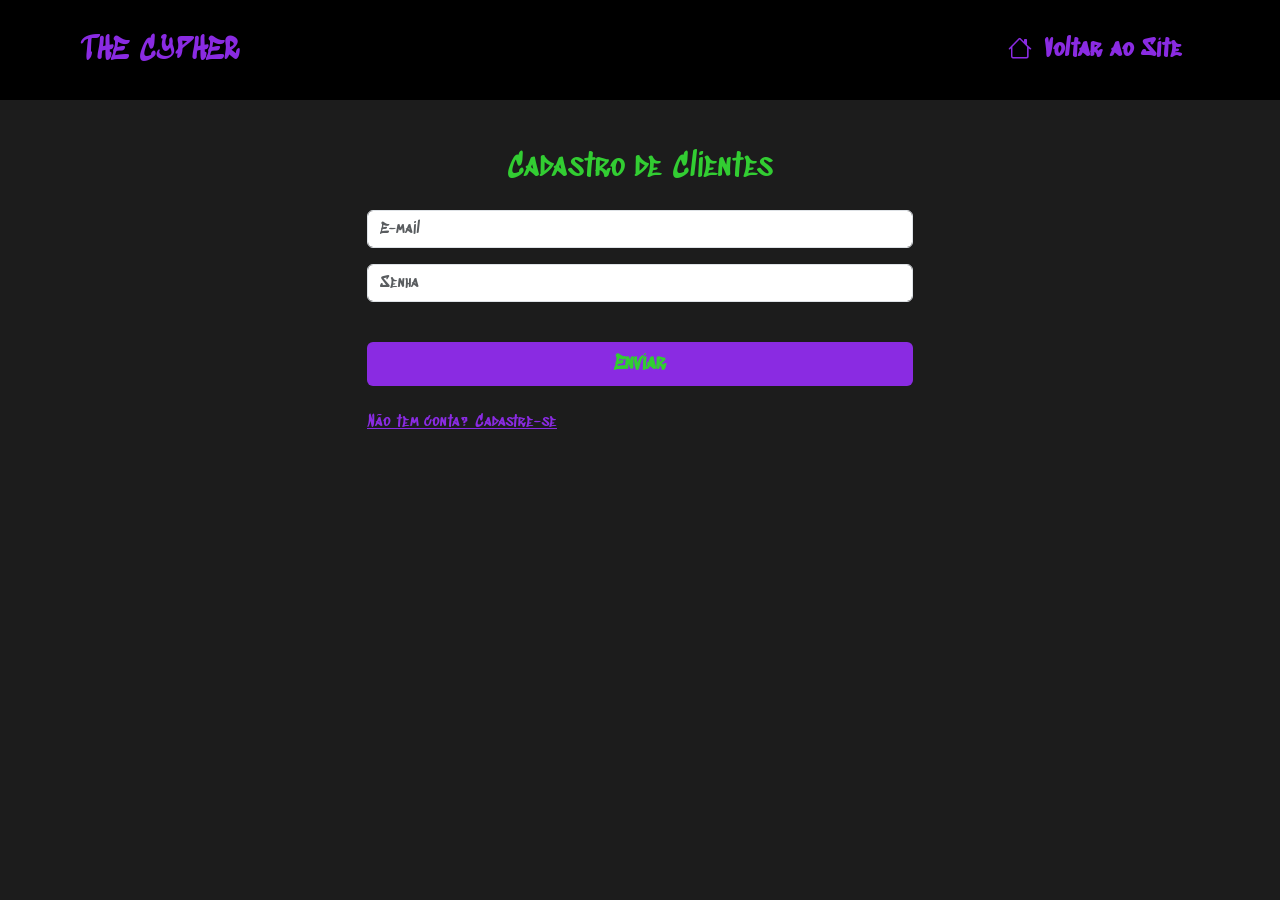
<file: pages/Entrar.html>
<!DOCTYPE html>
<html lang="pt-br">
<head>
    <meta charset="UTF-8">
    <meta name="viewport" content="width=device-width, initial-scale=1.0">
    <link href="https://cdn.jsdelivr.net/npm/bootstrap@5.3.5/dist/css/bootstrap.min.css" rel="stylesheet" integrity="sha384-SgOJa3DmI69IUzQ2PVdRZhwQ+dy64/BUtbMJw1MZ8t5HZApcHrRKUc4W0kG879m7" crossorigin="anonymous">
    <link rel="preconnect" href="https://fonts.googleapis.com">
    <link rel="preconnect" href="https://fonts.gstatic.com" crossorigin>
    <link href="https://fonts.googleapis.com/css2?family=Sedgwick+Ave&family=Sedgwick+Ave+Display&family=Special+Gothic+Condensed+One&display=swap" rel="stylesheet">
    <link rel="stylesheet" href="https://cdn.jsdelivr.net/npm/bootstrap-icons@1.11.3/font/bootstrap-icons.min.css">
    <link rel="stylesheet" href="../css/style.css">
    <title>THE CYPHER</title>
</head>
<body>
    <header class="navbar navbar-expand-lg sticky-top p-4" id="cabecalho">
        <div class="container">
            <h1 class="navbar-brand m-0 fs-2 title-cor">THE CYPHER</h1>
            <button class="navbar-toggler" data-bs-toggle="collapse" data-bs-target="#Menu-nav">
                <span class="navbar-toggler-icon"></span>
            </button>
            <nav class="navbar-collapse collapse justify-content-end" id="Menu-nav">
                <ul class="nav nav-pills d-block d-md-flex">
                    <li class="nav-item fw fw-bold">
                        <a href="../index.html" class="nav-link fs-4">
                            <i class="bi bi-house me-1"></i>
                            Voltar ao Site
                        </a>
                    </li>
                </ul>
            </nav>
        </div>
    </header>

    <div id="fale-conosco" class="pt-5 pb-5 container-color-2">
        <div class="container">
            <h2 class="text-center sub-title-color">Cadastro de Clientes</h2>
            <div class="row justify-content-center mt-4">
                <div class="col-md-6">
                    <form method="post" action="#">
                        <div class="mb-3">
                            <input type="email" name="clientEmail" class="form-control" placeholder="E-mail" required>
                        </div>
                        <div class="mb-3">
                            <input type="password" name="clientPassword" class="form-control" placeholder="Senha" required>
                        </div>
                            <button type="submit" class="btn fw-bold mt-4 mb-4 fs-5 text-colored">Enviar</button>
                             <p ><a href="cruid.html" class="text-colored">Não tem conta? Cadastre-se</a></p>
                    </form>
                </div>
            </div>
        </div>
    </div>
    <script src="https://cdn.jsdelivr.net/npm/bootstrap@5.3.5/dist/js/bootstrap.bundle.min.js" integrity="sha384-ENjdO4Dr2bkBIFxQpeoTz1HIcje39Wm4jDKdf19U8gI4ddQ3GYNS7NTKfAdVQSZe" crossorigin="anonymous"></script>
</body>
</html>
</file>
<file: css/style.css>
body {
    font-family: "Sedgwick Ave Display",sans-serif;
    background-color: #1c1c1c;
}

.navbar { 
    background-color: #000;
}

#cabecalho .nav .nav-link.active,
#Produtos .nav .nav-link.active {
    background-color: #D3D3D3;
    color: #32cd32;
}

.nav-link:hover{  
    color: #32cd32;
}  

#cabecalho .nav .nav-link {
    color: #8A2BE2;
}

.title-cor,
.text-colored,
.sub-menu-color
{
    color: #8A2BE2;

}

.sub-menu {
    font-family: "Sedgwick Ave",sans-serif;
}

.text-sobre {
    color: #fff;
}

.sub-title-color{
    color: #32cd32;
}

.container-color {
    background-color: #000;
}

.container-color-2 {
    background-color: #1c1c1c;
}

#fale-conosco button {
    background-color: #8A2BE2;
    color: #32cd32;
    width: 100%;
}

.social-links a {
    text-decoration: none;
}

.social-links li {
    list-style: none;
    display: inline;
    color: #8A2BE2;
}
</file>
<file: style.css>
body {
    font-family: "Sedgwick Ave Display",sans-serif;
    background-color: #1c1c1c;
}

.navbar { 
    background-color: #000;
}

#cabecalho .nav .nav-link.active,
#Produtos .nav .nav-link.active {
    background-color: #D3D3D3;
    color: #32cd32;
}

.nav-link:hover{  
    color: #32cd32;
}  

#cabecalho .nav .nav-link {
    color: #8A2BE2;
}

.title-cor,
.text-colored,
.sub-menu-color
{
    color: #8A2BE2;

}

.sub-menu {
    font-family: "Sedgwick Ave",sans-serif;
}

.text-sobre {
    color: #fff;
}

.sub-title-color{
    color: #32cd32;
}

.container-color {
    background-color: #000;
}

.container-color-2 {
    background-color: #1c1c1c;
}

#fale-conosco button {
    background-color: #8A2BE2;
    color: #32cd32;
    width: 100%;
}

.social-links a {
    text-decoration: none;
}

.social-links li {
    list-style: none;
    display: inline;
    color: #8A2BE2;
}
</file>
